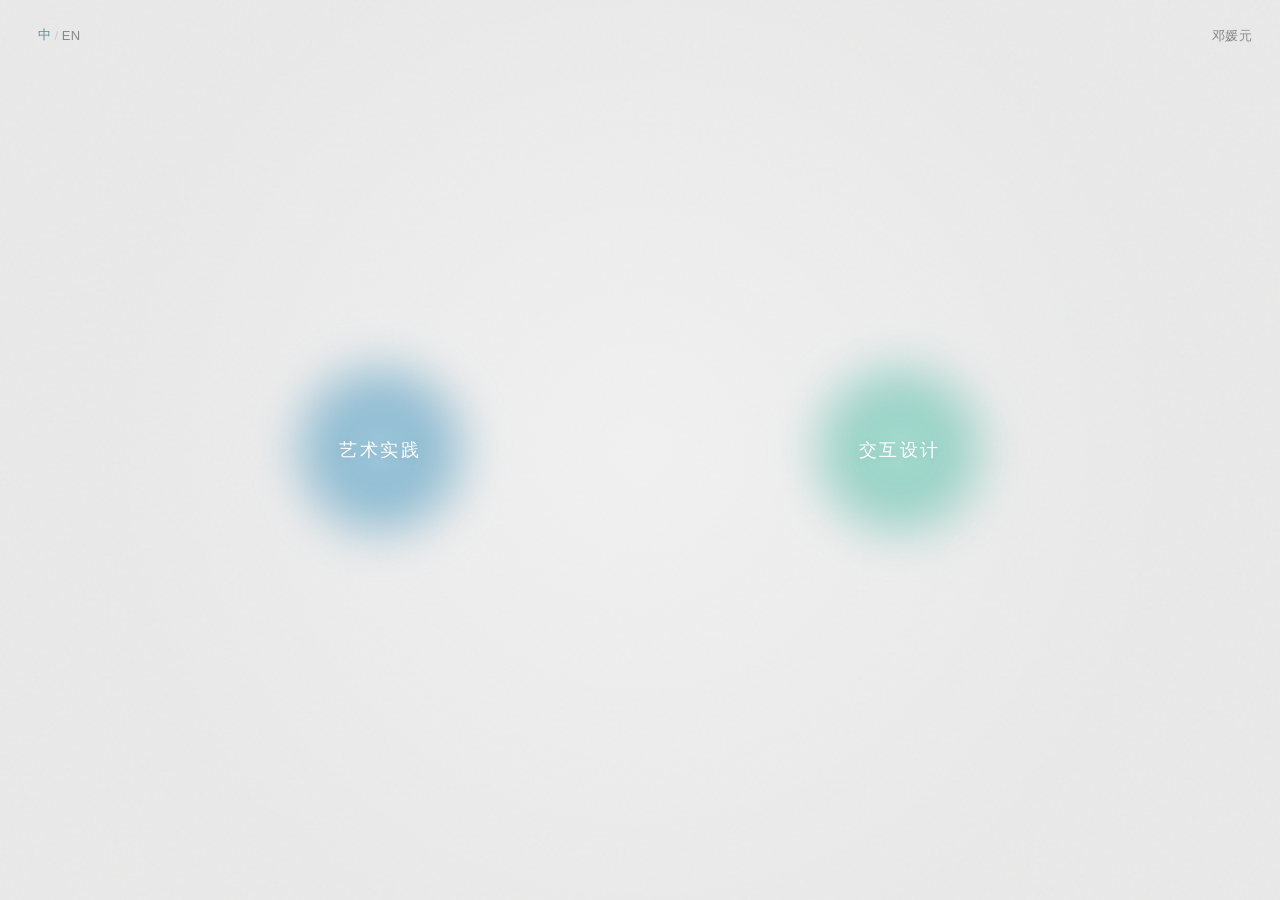
<file: index.html>
<!doctype html>
<html lang="zh-CN">
  <head>
    <meta charset="UTF-8" />
    <meta name="viewport" content="width=device-width, initial-scale=1" />
    <meta name="color-scheme" content="light" />
    <title>作品集</title>
    <meta name="description" content="邓媛元 — 艺术实践与交互设计作品集" />
    <link rel="icon" href="data:image/svg+xml,%3Csvg xmlns='http://www.w3.org/2000/svg' viewBox='0 0 64 64'%3E%3Ccircle cx='32' cy='32' r='28' fill='none' stroke='%23000' stroke-width='2'/%3E%3C/svg%3E" />
    <link rel="stylesheet" href="./styles.css" />
  </head>
  <body class="page-home">
    <header class="top-bar">
      <div class="top-bar-left">
        <button id="langToggle" class="lang-toggle" type="button" aria-label="切换语言"></button>
      </div>
      <div class="top-bar-right">
        <span id="siteName" class="site-name"></span>
      </div>
    </header>

    <main class="home-main">
      <div id="hubStage" class="hub-stage" aria-label="作品分类"></div>
    </main>

    <noscript>
      <p class="noscript">请启用 JavaScript 以浏览作品集。</p>
    </noscript>

    <script type="module" src="./home.js"></script>
  </body>
</html>
</file>
<file: styles.css>
:root {
  --bg: #e9e9e9;
  --text: #333333;
  --muted: #888888;
  --lang-active: #5a8f96;
  --border: rgba(0, 0, 0, 0.12);
  --hub-blue: #8ab9d0;
  --hub-blue-core: #a8cddd;
  --hub-teal: #94d0c4;
  --hub-teal-core: #aee0d4;
  --font: "Helvetica Neue", Helvetica, Arial, "PingFang SC", "Hiragino Sans GB",
    "Microsoft YaHei", sans-serif;
}

* {
  box-sizing: border-box;
}

html,
body {
  height: 100%;
  margin: 0;
}

body {
  font-family: var(--font);
  background-color: var(--bg);
  background-image: radial-gradient(
      circle at 50% 50%,
      rgba(255, 255, 255, 0.35) 0%,
      transparent 70%
    ),
    url("data:image/svg+xml,%3Csvg viewBox='0 0 256 256' xmlns='http://www.w3.org/2000/svg'%3E%3Cfilter id='n'%3E%3CfeTurbulence type='fractalNoise' baseFrequency='0.85' numOctaves='4' stitchTiles='stitch'/%3E%3C/filter%3E%3Crect width='100%25' height='100%25' filter='url(%23n)' opacity='0.04'/%3E%3C/svg%3E");
  color: var(--text);
  line-height: 1.5;
  -webkit-font-smoothing: antialiased;
}

a {
  color: inherit;
  text-decoration: none;
}

button {
  font-family: inherit;
  cursor: pointer;
}

/* ── Top bar ── */

.top-bar {
  position: fixed;
  top: 0;
  left: 0;
  right: 0;
  z-index: 100;
  display: flex;
  align-items: center;
  justify-content: space-between;
  padding: 20px 28px;
  pointer-events: none;
}

.top-bar-left,
.top-bar-right {
  pointer-events: auto;
}

.lang-toggle {
  display: inline-flex;
  align-items: center;
  gap: 2px;
  padding: 6px 10px;
  border: none;
  background: transparent;
  font-size: 13px;
  letter-spacing: 0.04em;
  color: var(--muted);
  border-radius: 6px;
  transition: color 0.2s;
}

.lang-toggle:hover {
  color: var(--text);
}

.lang-active {
  color: var(--lang-active);
  font-weight: 400;
}

.lang-inactive {
  color: var(--muted);
}

.lang-sep {
  color: var(--border);
  margin: 0 1px;
}

.site-name {
  font-size: 13px;
  color: var(--muted);
  letter-spacing: 0.02em;
}

.back-home {
  font-size: 13px;
  color: var(--muted);
  letter-spacing: 0.02em;
  padding: 6px 10px;
  border-radius: 6px;
  transition: color 0.2s;
}

.back-home:hover {
  color: var(--text);
}

.back-home[hidden] {
  display: none;
}

/* ── Homepage hubs ── */

.page-home {
  overflow: hidden;
}

.home-main {
  height: 100vh;
  display: flex;
  align-items: center;
  justify-content: center;
}

.hub-stage {
  display: flex;
  align-items: center;
  justify-content: center;
  gap: clamp(48px, 14vw, 200px);
  width: 100%;
  padding: 0 24px;
}

.hub {
  position: relative;
  width: clamp(240px, 28vw, 340px);
  height: clamp(240px, 28vw, 340px);
  display: block;
  cursor: pointer;
  user-select: none;
  text-decoration: none;
}

.hub:hover {
  text-decoration: none;
}

.hub-visual {
  position: absolute;
  inset: 0;
  display: flex;
  align-items: center;
  justify-content: center;
  z-index: 1;
}

.hub-particles {
  position: absolute;
  width: 62%;
  height: 62%;
  top: 50%;
  left: 50%;
  transform: translate(-50%, -50%);
  border-radius: 50%;
  pointer-events: none;
}

.hub-particle {
  position: absolute;
  top: 50%;
  left: 50%;
  width: var(--size, 2px);
  height: var(--size, 2px);
  margin: calc(var(--size, 2px) / -2);
  border-radius: 50%;
  opacity: 0;
  animation: particle-drift 4.8s ease-out infinite;
  animation-delay: var(--delay, 0s);
}

.hub-particle--blue {
  background: rgba(138, 185, 208, 0.55);
  box-shadow: 0 0 6px rgba(138, 185, 208, 0.35);
}

.hub-particle--teal {
  background: rgba(148, 208, 196, 0.55);
  box-shadow: 0 0 6px rgba(148, 208, 196, 0.35);
}

@keyframes particle-drift {
  0% {
    transform: rotate(var(--angle)) translateX(0) scale(0.4);
    opacity: 0;
  }
  15% {
    opacity: 0.5;
  }
  100% {
    transform: rotate(var(--angle)) translateX(var(--dist)) scale(1);
    opacity: 0;
  }
}

.hub-glow {
  position: absolute;
  width: 58%;
  height: 58%;
  border-radius: 50%;
  pointer-events: none;
  transition: transform 0.55s cubic-bezier(0.4, 0, 0.2, 1);
  transform: scale(1);
}

.hub-glow--blue {
  background: radial-gradient(
    circle at 50% 50%,
    var(--hub-blue-core) 0%,
    var(--hub-blue) 32%,
    rgba(138, 185, 208, 0.42) 58%,
    rgba(138, 185, 208, 0.1) 78%,
    transparent 100%
  );
  filter: blur(16px);
}

.hub-glow--teal {
  background: radial-gradient(
    circle at 50% 50%,
    var(--hub-teal-core) 0%,
    var(--hub-teal) 32%,
    rgba(148, 208, 196, 0.42) 58%,
    rgba(148, 208, 196, 0.1) 78%,
    transparent 100%
  );
  filter: blur(16px);
}

.hub-label {
  position: relative;
  z-index: 2;
  font-size: clamp(15px, 1.6vw, 18px);
  font-weight: 400;
  letter-spacing: 0.14em;
  color: #ffffff;
  text-shadow: 0 1px 12px rgba(0, 0, 0, 0.08);
  pointer-events: none;
}

.hub-orbit {
  position: absolute;
  inset: 0;
  opacity: 0;
  transition: opacity 0.45s ease;
  pointer-events: none;
  z-index: 2;
}

.hub.is-active .hub-orbit,
.hub:hover .hub-orbit {
  opacity: 1;
}

.hub.is-active .hub-ring,
.hub:hover .hub-ring {
  transform: translate(-50%, -50%) scale(1);
}

.hub.is-active .hub-keyword,
.hub:hover .hub-keyword {
  opacity: 1;
  transform: translateY(0);
}

.hub.is-active .hub-glow,
.hub:hover .hub-glow {
  transform: scale(1.14);
}

.hub.is-active .hub-particle,
.hub:hover .hub-particle {
  animation-duration: 3.6s;
}

.hub-ring {
  position: absolute;
  width: 72%;
  height: 72%;
  top: 50%;
  left: 50%;
  transform: translate(-50%, -50%) scale(0.94);
  border-radius: 50%;
  border: 1px solid rgba(80, 80, 80, 0.42);
  transition: transform 0.55s cubic-bezier(0.4, 0, 0.2, 1);
  pointer-events: none;
}

.hub-keyword {
  position: absolute;
  font-size: clamp(11px, 1.1vw, 13px);
  letter-spacing: 0.1em;
  color: var(--text);
  white-space: nowrap;
  opacity: 0;
  transform: translateY(6px);
  transition: opacity 0.4s ease 0.08s, transform 0.4s ease 0.08s;
  pointer-events: none;
}

.hub-keyword-tl {
  top: 6%;
  left: 10%;
}

.hub-keyword-tr {
  top: 6%;
  right: 10%;
}

.hub-keyword-bl {
  bottom: 6%;
  left: 10%;
}

.hub-keyword-br {
  bottom: 6%;
  right: 10%;
}

/* ── Category page ── */

.page-category {
  overflow: hidden;
  height: 100%;
}

.category-main {
  height: 100vh;
  padding-top: 0;
}

.visually-hidden {
  position: absolute;
  width: 1px;
  height: 1px;
  padding: 0;
  margin: -1px;
  overflow: hidden;
  clip: rect(0, 0, 0, 0);
  white-space: nowrap;
  border: 0;
}

.project-carousel {
  position: relative;
  width: 100%;
  height: 100vh;
}

.project-viewport {
  --visible: 4;
  --gap: 3px;
  --panel: calc((100% - (var(--visible) - 1) * var(--gap)) / var(--visible));
  width: 100%;
  height: 100%;
  overflow: hidden;
}

.project-track {
  display: flex;
  flex-direction: row;
  height: 100%;
  gap: var(--gap);
  transition: transform 0.65s cubic-bezier(0.4, 0, 0.2, 1);
  will-change: transform;
}

.project-block {
  position: relative;
  flex: 0 0 var(--panel);
  min-width: var(--panel);
  height: 100%;
  overflow: hidden;
  transition: flex-basis 0.55s cubic-bezier(0.4, 0, 0.2, 1),
    min-width 0.55s cubic-bezier(0.4, 0, 0.2, 1);
}

.project-block-inner {
  position: relative;
  width: 100%;
  height: 100%;
  overflow: hidden;
}

.project-block-inner::before {
  content: "";
  position: absolute;
  inset: 0;
  z-index: 2;
  background: rgba(18, 18, 18, 0.48);
  backdrop-filter: blur(6px);
  -webkit-backdrop-filter: blur(6px);
  opacity: 1;
  transition: opacity 0.45s ease;
  pointer-events: none;
}

.project-block.is-expanded .project-block-inner::before {
  opacity: 0;
}

.project-track.is-interacting .project-block.is-dimmed .project-block-inner::before {
  opacity: 1;
  background: rgba(12, 12, 12, 0.55);
  backdrop-filter: blur(8px);
  -webkit-backdrop-filter: blur(8px);
}

.project-track.is-interacting .project-block.is-dimmed {
  flex-basis: calc(var(--panel) * 0.55);
  min-width: calc(var(--panel) * 0.55);
}

.project-track.is-interacting .project-block.is-expanded {
  flex-basis: calc(var(--panel) * 2.35);
  min-width: calc(var(--panel) * 2.35);
  z-index: 3;
}

.project-image {
  display: block;
  width: 100%;
  height: 100%;
  object-fit: cover;
  filter: brightness(0.68) saturate(0.8);
  transition: filter 0.45s ease;
}

.project-block.is-expanded .project-image {
  filter: brightness(1) saturate(1);
}

.project-track.is-interacting .project-block.is-dimmed .project-image {
  filter: brightness(0.55) saturate(0.7);
}

.project-caption {
  position: absolute;
  left: 0;
  bottom: 0;
  z-index: 3;
  padding: 24px 22px;
  color: #ffffff;
  background: linear-gradient(
    to top,
    rgba(0, 0, 0, 0.78) 0%,
    rgba(0, 0, 0, 0.42) 40%,
    rgba(0, 0, 0, 0.08) 70%,
    transparent 100%
  );
  width: 100%;
  pointer-events: none;
  white-space: nowrap;
  overflow: hidden;
  text-overflow: ellipsis;
}

.project-block.is-expanded .project-caption {
  white-space: normal;
}

.project-name {
  margin: 0;
  font-size: clamp(14px, 1.8vw, 24px);
  font-weight: 400;
  letter-spacing: 0.04em;
}

.project-meta {
  margin: 5px 0 0;
  font-size: clamp(11px, 1.1vw, 13px);
  letter-spacing: 0.06em;
  opacity: 0.85;
  font-weight: 300;
}

.carousel-btn {
  position: absolute;
  bottom: 28px;
  z-index: 20;
  display: inline-flex;
  align-items: center;
  justify-content: center;
  width: 48px;
  height: 48px;
  padding: 0;
  border: none;
  background: transparent;
  cursor: pointer;
  transition: opacity 0.3s ease, transform 0.2s ease;
}

.carousel-btn:hover {
  transform: scale(1.05);
}

.carousel-btn[hidden] {
  display: none;
}

.carousel-btn--prev {
  left: 24px;
}

.carousel-btn--next {
  right: 24px;
}

.carousel-btn-plate {
  position: absolute;
  inset: 0;
  border-radius: 10px;
  background: rgba(255, 255, 255, 0.14);
  backdrop-filter: blur(6px);
  -webkit-backdrop-filter: blur(6px);
  border: 1px solid rgba(255, 255, 255, 0.18);
}

.carousel-arrow {
  position: relative;
  z-index: 1;
  color: #ffffff;
  font-size: 18px;
  line-height: 1;
  font-weight: 300;
}

/* ── Misc ── */

.noscript {
  padding: 40px;
  text-align: center;
  color: var(--muted);
}

/* ── Responsive ── */

@media (max-width: 768px) and (orientation: portrait) {
  .project-viewport {
    --visible: 3;
  }
}

@media (max-width: 768px) {
  .top-bar {
    padding: 16px 18px;
  }

  .hub-stage {
    flex-direction: column;
    gap: 56px;
    padding: 80px 20px 40px;
  }

  .hub {
    width: min(280px, 78vw);
    height: min(280px, 78vw);
  }

  .hub-keyword {
    opacity: 0;
    transform: none;
  }

  .hub.is-active .hub-keyword {
    opacity: 1;
  }
}

@media (max-width: 640px) {
  .project-caption {
    padding: 16px 12px;
  }

  .carousel-btn {
    bottom: 18px;
    width: 42px;
    height: 42px;
  }

  .carousel-btn--prev {
    left: 14px;
  }

  .carousel-btn--next {
    right: 14px;
  }
}
</file>
